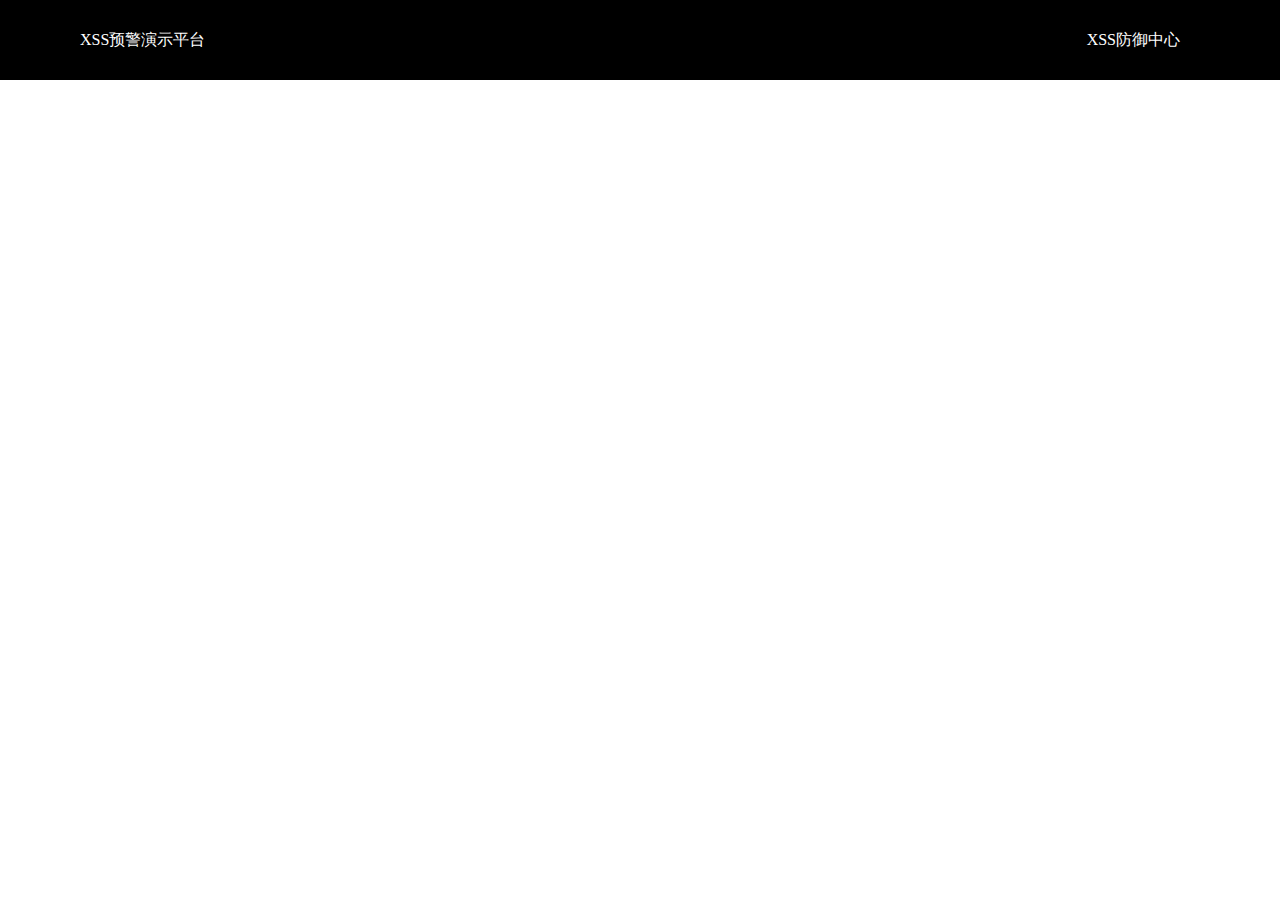
<file: src/main/resources/templates/head.html>
<!DOCTYPE html>
<html lang="en">
    <head>
        <meta charset="UTF-8">
        <title>Title</title>
        <style type="text/css">
            * {
                margin: 0;
                padding: 0;
            }

            .header {
                height: 80px;
                background-color: #000;
                color: #fff;
                line-height: 80px;
                padding-left: 80px;
            }

            .after {
                float: right;
                margin-right: 100px;
            }

            a {
                text-decoration: none;
                color: #ffffff;
            }
            a:hover{
                cursor: pointer;
            }
        </style>
    </head>

    <body>
        <div class="header">
            XSS预警演示平台
            <div class="after">
                <a href="/login" target="_parent">XSS防御中心</a>
            </div>
        </div>
    </body>
</html>
</file>
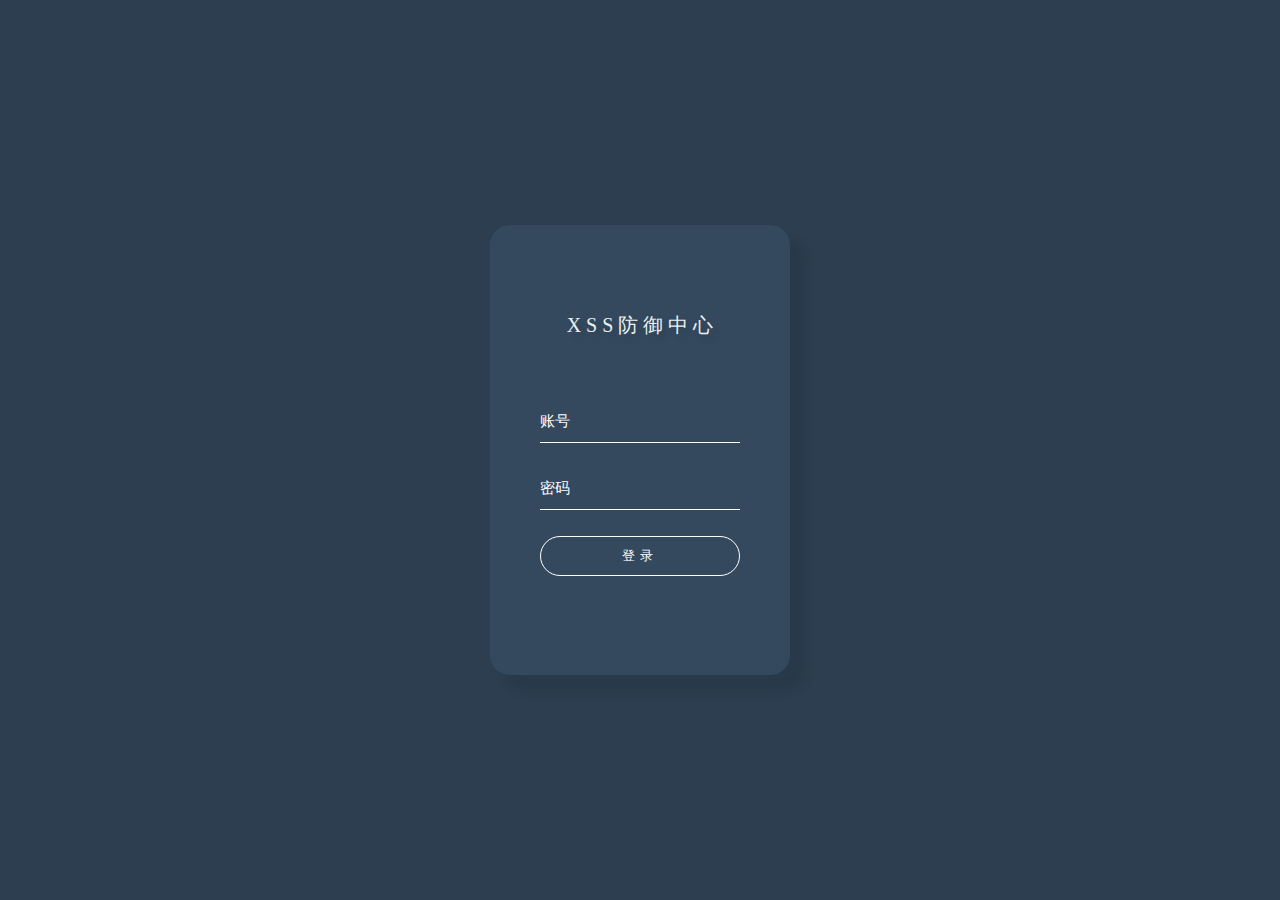
<file: src/main/resources/templates/login.html>
<!DOCTYPE html>
<html lang="en">
    <head>
        <meta charset="UTF-8">
        <meta name="viewport" content="width=device-width, initial-scale=1.0">
        <script src="https://cdn.bootcdn.net/ajax/libs/jquery/3.6.0/jquery.js"></script>
        <title>Document</title>
        <style>
            * {
                margin: 0;
                padding: 0;
            }

            body {
                /* 设置窗口的高度为100%的窗口高度 */
                height: 100vh;
                /* 伸缩盒子模型 */
                display: flex;
                /* 下面两个属性让body里的子类居中 */
                justify-content: center;
                align-items: center;
                background-color: #2c3e50;
            }

            .container {
                display: flex;
                justify-content: center;
                align-items: center;
                flex-direction: column;
                width: 300px;
                height: 450px;
                border-radius: 20px;
                background-color: #34495e;
                box-shadow: 15px 15px 10px rgba(33, 45, 58, 0.3);
                overflow: hidden;
                position: relative;
            }

            .container form {
                width: 300px;
                height: 200px;
                display: flex;
                justify-content: space-around;
                flex-direction: column;
                align-items: center;
                z-index: 1;
            }

            .container form .tbx {
                width: 200px;
                height: 40px;
                outline: none;
                border: none;
                border-bottom: 1px solid #fff;
                background: none;
                color: #fff;
            }

            /* 设置placeholder */
            .container form .tbx::placeholder {
                color: #fff;
                font-size: 15px;
            }

            .container form .sub {
                width: 200px;
                height: 40px;
                outline: none;
                border: 1px solid #fff;
                border-radius: 20px;
                letter-spacing: 5px;
                color: #fff;
                background: none;
                cursor: pointer;
            }

            .container h3 {
                z-index: 1;
                color: #ecf0f1;
                letter-spacing: 5px;
                padding-left: 5px;
                font-size: 20px;
                margin-bottom: 50px;
                font-weight: 100;
                text-shadow: 5px 5px 5px rgba(33, 45, 58, 0.3);
            }

            /* 设置鼠标进入的样式 */
            .container .in {
                position: absolute;
                top: 0;
                left: 0;
                display: block;
                width: 0;
                height: 0;
                border-radius: 50%;
                background: #3498bd;
                transform: translate(-50%, -50%);
                /* 使用in动画，持续0.5s,缓出的时间函数，停留在最后一帧 */
                animation: in 0.5s ease-out forwards;
            }

            /* 设置鼠标离开的样式 */
            .container .out {
                position: absolute;
                top: 0;
                left: 0;
                display: block;
                width: 1200px;
                height: 1200px;
                border-radius: 50%;
                background: #3498bd;
                transform: translate(-50%, -50%);
                animation: out 0.5s ease-out forwards;
            }

            /* 设置鼠标进入时，元素的动画 */
            @keyframes in {
                /* 初始关键帧 */
                0% {
                    width: 0;
                    height: 0;
                }
                /* 结尾关键帧 */
                100% {
                    width: 1200px;
                    height: 1200px;
                }
            }

            /* 设置鼠标离开时，元素的动画 */
            @keyframes out {
                /* 初始关键帧 */
                0% {
                    width: 1200px;
                    height: 1200px;
                }
                /* 结尾关键帧 */
                100% {
                    width: 0;
                    height: 0;
                }
            }
        </style>
    </head>
    <body>
        <div class="container">
            <h3>XSS防御中心</h3>
            <form action="/list" method="post" onsubmit="return check()">
                <input class="tbx" name="account" id="account" type="text" placeholder="账号">
                <input class="tbx" name="pwd" id="pwd" type="password" placeholder="密码">
                <input class="sub" type="submit" value="登录" id="btn">
            </form>
        </div>
        <script>
            function check() {
                let account = $("#account").val();
                let pwd = $("#pwd").val();
                if (account.length === 0 || pwd.length === 0) {
                    alert("账号或密码不能为空")
                    return false;
                }
                return true;
            }

            // 定义一个con绑定 .container
            const con = document.querySelector('.container');

            // 定义两个函数开关（门）
            let isIn = true;      //鼠标进去的门，默认打开
            let isOut = false;    //鼠标出去的门，默认关闭

            var span;           //给未出生的元素取个名字

            //监听鼠标进去的事件+进去的方法
            con.addEventListener('mouseenter', (e) => {
                if (isIn) {//如果进去的门时打开的，就可以执行这个函数

                    //获取进入的鼠标位置
                    //生成元素的位置=进入点距离窗口的距离-父盒子距离窗口的距离
                    let inx = e.clientX - e.target.offsetLeft;
                    let iny = e.clientY - e.target.offsetTop;

                    //创建一个span元素，并且给它对应的出生坐标
                    let el = document.createElement('span');
                    el.style.left = inx + 'px';
                    el.style.top = iny + 'px';
                    con.appendChild(el);//添加到con对应的父元素，即container

                    $('.container span').removeClass('out');//除去出去的动画 不知道这样写是不是不太好
                    $('.container span').addClass('in');//添加进入的动画
                    span = document.querySelector('.container span');
                    isIn = false; //关闭进来的门（不能使用进入的方法）
                    isOut = true; //打开出去的门（可以使用出去的方法）
                }
            })

            //监听鼠标出来的事件+出来的方法
            con.addEventListener('mouseleave', (e) => {
                if (isOut) {
                    //获取出去的鼠标位置
                    //生成元素的位置=进入点距离窗口的距离-父盒子距离窗口的距离
                    let inx = e.clientX - e.target.offsetLeft;
                    let iny = e.clientY - e.target.offsetTop;

                    //
                    $('.container span').removeClass('in');//移除进入的动画
                    $('.container span').addClass('out');//添加出去的动画
                    $('.out').css('left', inx + 'px');//添加出去的坐标
                    $('.out').css('top', iny + 'px');

                    isOut = false;//关闭出去的大门

                    //当动画结束后再删除元素
                    setTimeout(() => {
                        con.removeChild(span);//删除元素
                        isIn = true;//打开进来的大门
                    }, 500)

                }
            })
        </script>
    </body>
</html>
</file>
